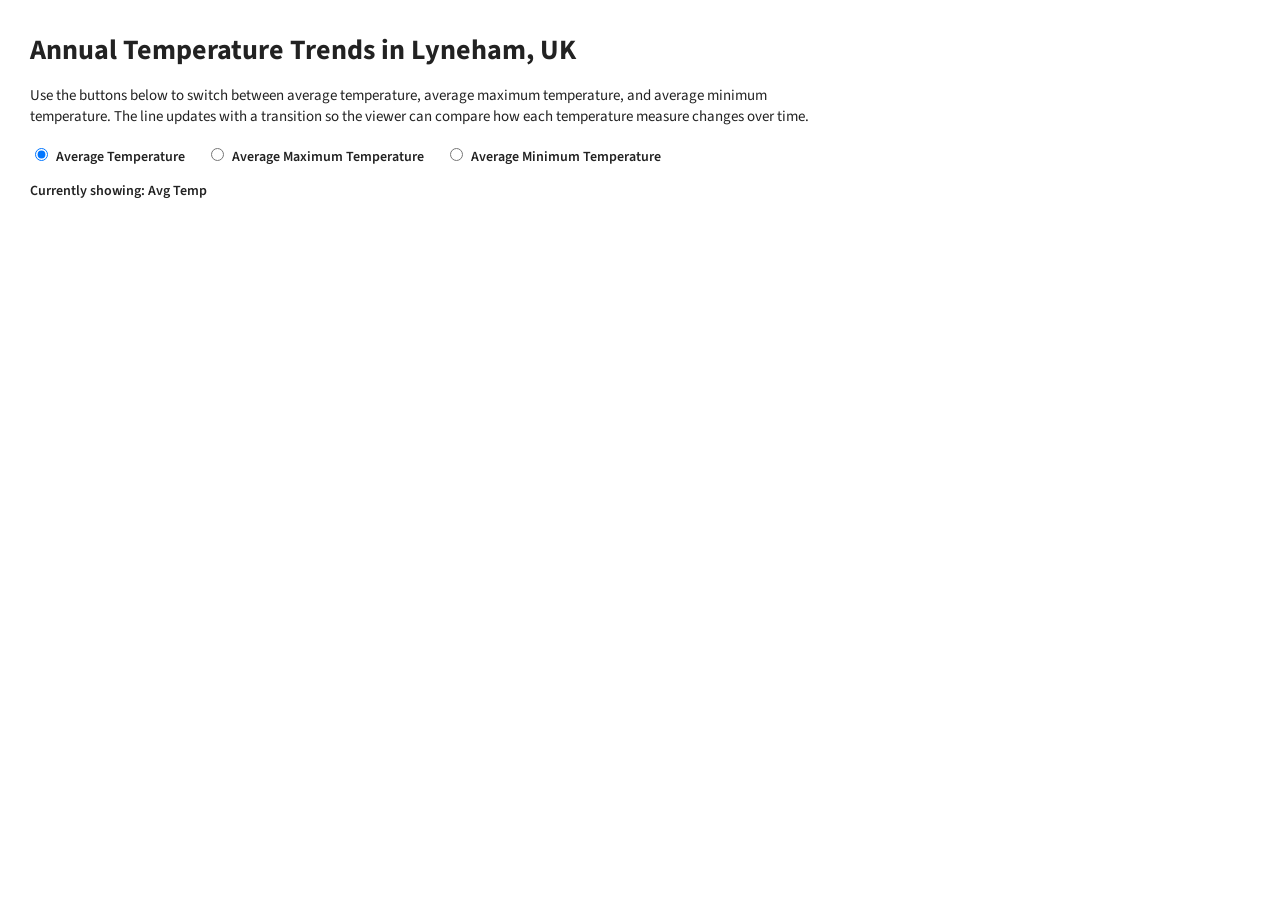
<file: Assignment_D3_HW3/index.html>
<!DOCTYPE html>
<html lang="en">
    <head>
        <meta charset="utf-8">
        <title>Interactive Lyneham Temperature Chart</title>
        <link rel="stylesheet" href="https://fonts.googleapis.com/css?family=Source+Sans+3">
        <link rel="stylesheet" href="./style.css">
    </head>

    <body>
        <h1>Annual Temperature Trends in Lyneham, UK</h1>

        <p class="description">
            Use the buttons below to switch between average temperature, average maximum temperature,
            and average minimum temperature. The line updates with a transition so the viewer can compare
            how each temperature measure changes over time.
        </p>

        <div id="controls">
            <label>
                <input type="radio" name="measure" value="tavg" checked oninput="showSelectedMeasure(this.value)">
                Average Temperature
            </label>

            <label>
                <input type="radio" name="measure" value="tmax" oninput="showSelectedMeasure(this.value)">
                Average Maximum Temperature
            </label>

            <label>
                <input type="radio" name="measure" value="tmin" oninput="showSelectedMeasure(this.value)">
                Average Minimum Temperature
            </label>
        </div>

        <p id="selectedMeasure">Currently showing: Avg Temp</p>

        <script src="https://d3js.org/d3.v7.min.js"></script>
        <script src="./main.js"></script>
    </body>
</html>
</file>
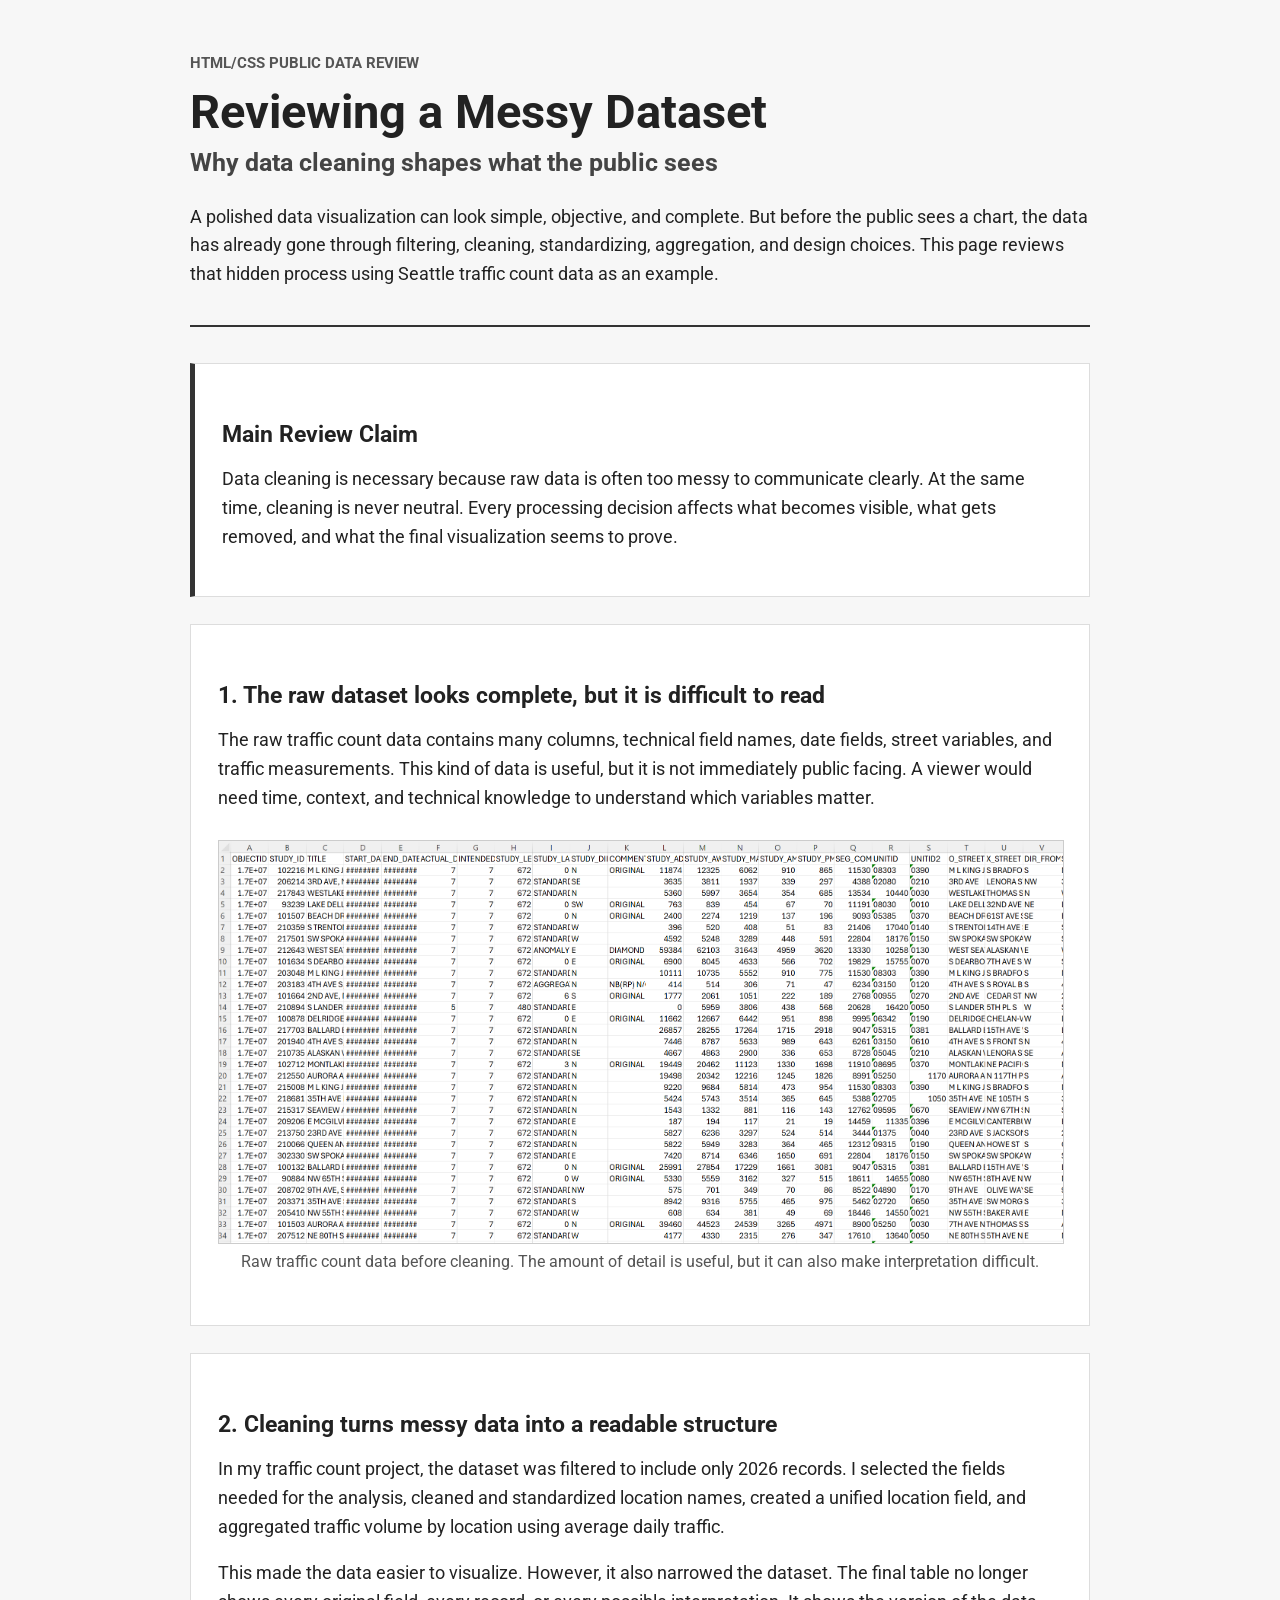
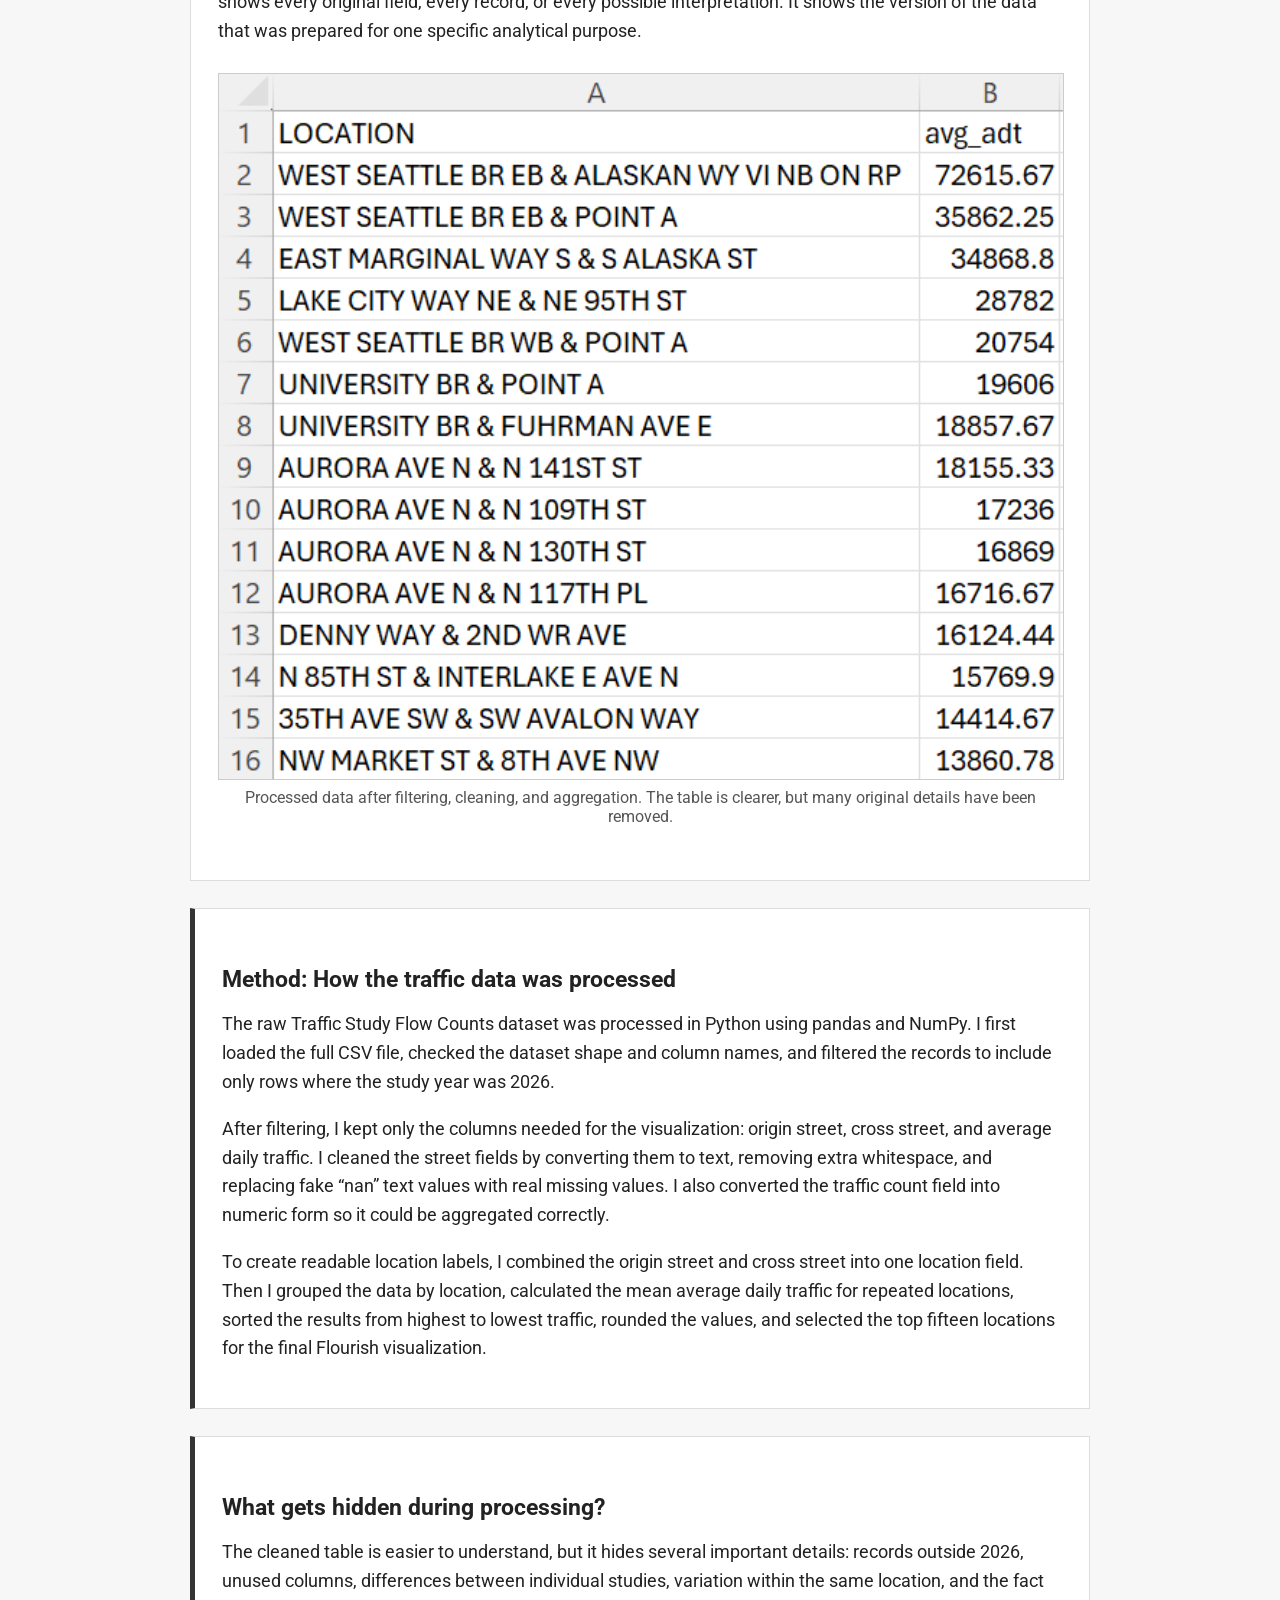
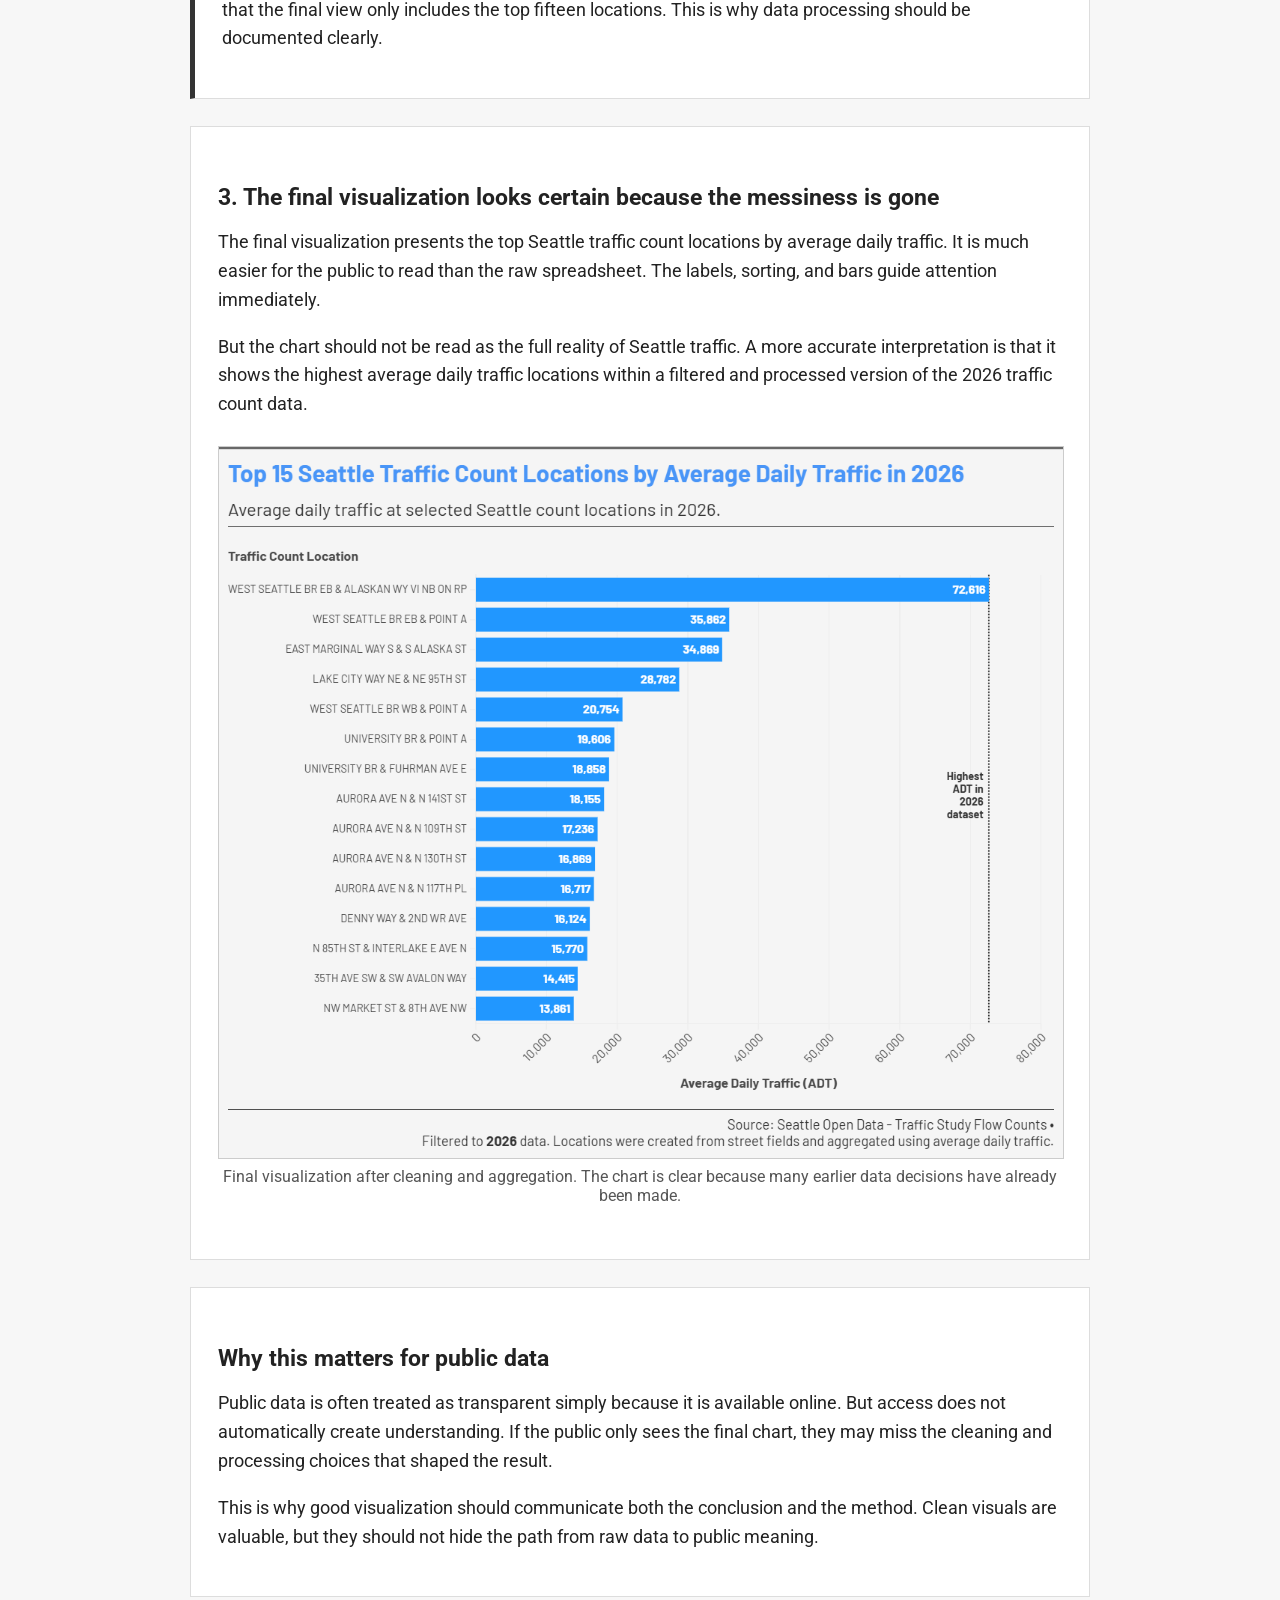
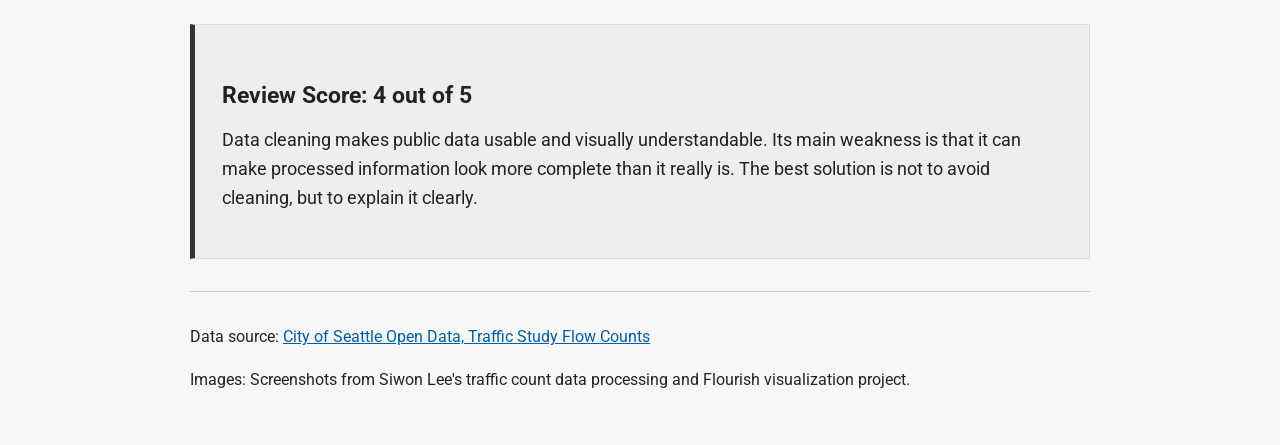
<file: Assignment_HTML_CSS/index.html>
<!DOCTYPE html>
<html lang="en">
  <head>
    <meta charset="utf-8">
    <title>Reviewing a Messy Dataset</title>
    <link rel="stylesheet" href="https://fonts.googleapis.com/css?family=Roboto">
    <link rel="stylesheet" href="css/style.css">
  </head>

  <body>
    <main class="page">
      <header class="hero">
        <p class="eyebrow">HTML/CSS Public Data Review</p>
        <h1>Reviewing a Messy Dataset</h1>
        <h3>Why data cleaning shapes what the public sees</h3>
        <p class="intro">
          A polished data visualization can look simple, objective, and complete. But before the public sees a chart, the data has already gone through filtering, cleaning, standardizing, aggregation, and design choices. This page reviews that hidden process using Seattle traffic count data as an example.
        </p>
      </header>

      <section class="takeaway">
        <h4>Main Review Claim</h4>
        <p>
          Data cleaning is necessary because raw data is often too messy to communicate clearly. At the same time, cleaning is never neutral. Every processing decision affects what becomes visible, what gets removed, and what the final visualization seems to prove.
        </p>
      </section>

      <!-- This section shows the transformation from raw data to public visualization. -->
      <section class="image-section">
        <h4>1. The raw dataset looks complete, but it is difficult to read</h4>
        <p>
          The raw traffic count data contains many columns, technical field names, date fields, street variables, and traffic measurements. This kind of data is useful, but it is not immediately public facing. A viewer would need time, context, and technical knowledge to understand which variables matter.
        </p>

        <figure>
          <img src="images/data_raw_image.png" alt="Screenshot of raw Seattle traffic count data in a spreadsheet">
          <figcaption>
            Raw traffic count data before cleaning. The amount of detail is useful, but it can also make interpretation difficult.
          </figcaption>
        </figure>
      </section>

      <section>
        <h4>2. Cleaning turns messy data into a readable structure</h4>
        <p>
          In my traffic count project, the dataset was filtered to include only 2026 records. I selected the fields needed for the analysis, cleaned and standardized location names, created a unified location field, and aggregated traffic volume by location using average daily traffic.
        </p>
        <p>
          This made the data easier to visualize. However, it also narrowed the dataset. The final table no longer shows every original field, every record, or every possible interpretation. It shows the version of the data that was prepared for one specific analytical purpose.
        </p>

        <figure>
          <img src="images/data_processed_image.png" alt="Screenshot of processed traffic count data with location and average daily traffic columns">
          <figcaption>
            Processed data after filtering, cleaning, and aggregation. The table is clearer, but many original details have been removed.
          </figcaption>
        </figure>
      </section>

      <section class="method-box">
        <h4>Method: How the traffic data was processed</h4>
        <p>
          The raw Traffic Study Flow Counts dataset was processed in Python using pandas and NumPy. I first loaded the full CSV file, checked the dataset shape and column names, and filtered the records to include only rows where the study year was 2026.
        </p>
        <p>
          After filtering, I kept only the columns needed for the visualization: origin street, cross street, and average daily traffic. I cleaned the street fields by converting them to text, removing extra whitespace, and replacing fake “nan” text values with real missing values. I also converted the traffic count field into numeric form so it could be aggregated correctly.
        </p>
        <p>
          To create readable location labels, I combined the origin street and cross street into one location field. Then I grouped the data by location, calculated the mean average daily traffic for repeated locations, sorted the results from highest to lowest traffic, rounded the values, and selected the top fifteen locations for the final Flourish visualization.
        </p>
      </section>

      <section class="critical-box">
        <h4>What gets hidden during processing?</h4>
        <p>
          The cleaned table is easier to understand, but it hides several important details: records outside 2026, unused columns, differences between individual studies, variation within the same location, and the fact that the final view only includes the top fifteen locations. This is why data processing should be documented clearly.
        </p>
      </section>

      <section>
        <h4>3. The final visualization looks certain because the messiness is gone</h4>
        <p>
          The final visualization presents the top Seattle traffic count locations by average daily traffic. It is much easier for the public to read than the raw spreadsheet. The labels, sorting, and bars guide attention immediately.
        </p>
        <p>
          But the chart should not be read as the full reality of Seattle traffic. A more accurate interpretation is that it shows the highest average daily traffic locations within a filtered and processed version of the 2026 traffic count data.
        </p>

        <figure>
          <img src="images/Top 15 Seattle Traffic Count Locations by Average Daily Traffic in 2026.png" alt="Final bar chart of top Seattle traffic count locations by average daily traffic in 2026">
          <figcaption>
            Final visualization after cleaning and aggregation. The chart is clear because many earlier data decisions have already been made.
          </figcaption>
        </figure>
      </section>

      <section>
        <h4>Why this matters for public data</h4>
        <p>
          Public data is often treated as transparent simply because it is available online. But access does not automatically create understanding. If the public only sees the final chart, they may miss the cleaning and processing choices that shaped the result.
        </p>
        <p>
          This is why good visualization should communicate both the conclusion and the method. Clean visuals are valuable, but they should not hide the path from raw data to public meaning.
        </p>
      </section>

      <section class="rating">
        <h4>Review Score: 4 out of 5</h4>
        <p>
          Data cleaning makes public data usable and visually understandable. Its main weakness is that it can make processed information look more complete than it really is. The best solution is not to avoid cleaning, but to explain it clearly.
        </p>
      </section>

      <footer>
        <p>
          Data source:
          <a href="https://data.seattle.gov/dataset/Traffic-Study-Flow-Counts/mqiy-mya8/about_data" target="_blank" rel="noopener noreferrer">
            City of Seattle Open Data, Traffic Study Flow Counts
          </a>
        </p>
        <p>
          Images: Screenshots from Siwon Lee's traffic count data processing and Flourish visualization project.
        </p>
      </footer>
    </main>
  </body>
</html>
</file>
<file: Assignment_D3_HW3/style.css>
body {
    font-family: "Source Sans 3", sans-serif;
    margin: 30px;
    color: #222;
}

h1 {
    font-size: 28px;
    margin-bottom: 8px;
}

.description {
    width: 780px;
    font-size: 15px;
    line-height: 1.4;
    margin-bottom: 18px;
}

#controls {
    margin-bottom: 8px;
}

label {
    display: inline-block;
    margin-right: 18px;
    font-size: 14px;
    font-weight: 600;
}

input {
    margin-right: 5px;
}

#selectedMeasure {
    font-size: 14px;
    font-weight: 600;
    margin-bottom: 10px;
}

svg {
    display: block;
}

.temperature-line {
    fill: none;
    stroke-width: 3px;
}

.axis path,
.axis line {
    stroke: #333;
}

.axis text {
    font-size: 11px;
    fill: #222;
}

.chart-title {
    font-size: 20px;
    font-weight: 700;
    fill: #222;
}

.axis-label {
    font-size: 14px;
    font-weight: 700;
    fill: #222;
}

.line-label {
    font-size: 14px;
    font-weight: 700;
}
</file>
<file: Assignment_HTML_CSS/css/style.css>
body {
  font-family: "Roboto", sans-serif;
  font-size: 18px;
  margin: 0;
  padding: 0;
  background-color: #f7f7f7;
  color: #222222;
}

.page {
  max-width: 900px;
  margin: 0 auto;
  padding: 2em;
}

.hero {
  border-bottom: 2px solid #333333;
  margin-bottom: 2em;
  padding-bottom: 1em;
}

.eyebrow {
  font-size: 0.85em;
  font-weight: bold;
  text-transform: uppercase;
  color: #555555;
  margin-bottom: 0.5em;
}

h1 {
  font-size: 2.6em;
  margin: 0.2em 0;
}

h3 {
  font-size: 1.4em;
  margin: 0.3em 0 1em 0;
  color: #444444;
}

h4 {
  font-size: 1.25em;
  margin-bottom: 0.5em;
  color: #222222;
}

p {
  line-height: 1.6;
  margin-bottom: 1em;
}

section {
  background-color: #ffffff;
  padding: 1.5em;
  margin-bottom: 1.5em;
  border: 1px solid #dddddd;
}

/* These classes highlight important parts of the review. */
.takeaway,
.critical-box,
.method-box,
.rating {
  border-left: 5px solid #333333;
}

.rating {
  background-color: #eeeeee;
}

figure {
  margin: 1.5em 0;
}

img {
  display: block;
  width: 100%;
  max-width: 850px;
  margin: 0 auto;
  border: 1px solid #cccccc;
}

figcaption {
  font-size: 0.9em;
  color: #555555;
  text-align: center;
  margin-top: 0.5em;
}

a {
  color: #005ea8;
}

footer {
  font-size: 0.9em;
  border-top: 1px solid #cccccc;
  margin-top: 2em;
  padding-top: 1em;
}
</file>
